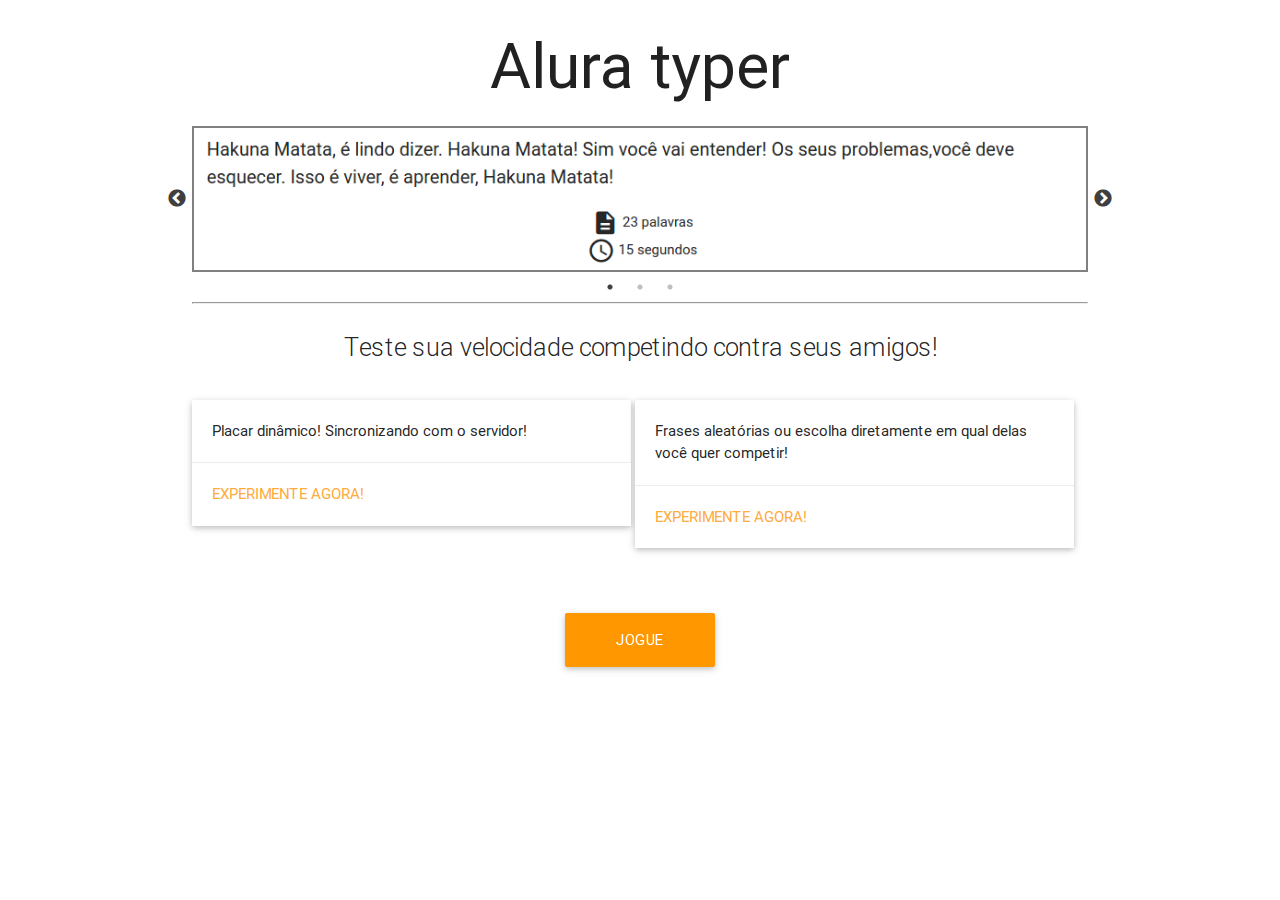
<file: public/index.html>
<!DOCTYPE html>
<html lang="en">
<head>
    <meta charset="UTF-8">
    <title>Alura Typer</title>
    <!--Import materialize.css-->
    <link rel="stylesheet" href="css/libs/materialize.min.css">
    <!-- Import Google Material Icons -->
    <link href="css/libs/google-fonts.css" rel="stylesheet">
    <link rel="stylesheet" type="text/css" href="slick/slick.css"/>
    <link rel="stylesheet" type="text/css" href="slick/slick-theme.css"/> 
    <link href="css/index.css" rel="stylesheet">
</head>
<body>
    <section class="container">
        <h1 class="center titulo header">Alura typer</h1>
        <div class="slider">
            <img src="img/slide1.png" class="imagem-jogo">
            <img src="img/slide2.png" class="imagem-jogo">
            <img src="img/slide3.png" class="imagem-jogo">
        </div>
        <hr>
        <p class="flow-text center">Teste sua velocidade competindo contra seus amigos!</p>
        <div class="card">
           <div class="card-image">
             <!-- <img src="images/sample-1.jpg"> -->
           </div>
           <div class="card-content">
             <p>Placar dinâmico! Sincronizando com o servidor!</p>
           </div>
           <div class="card-action">
             <a href="principal.html">Experimente agora!</a>
           </div>
         </div>
         <div class="card">
           <div class="card-image">
             <!-- <img src="img/sl.jpg"> -->
           </div>
           <div class="card-content">
             <p>Frases aleatórias ou escolha diretamente em qual delas você quer competir!</p>
           </div>
           <div class="card-action">
             <a href="principal.html">Experimente agora!</a>
           </div>
         </div>

         <a class="waves-effect waves-light btn-large orange" id="botao-jogue" href="principal.html">Jogue agora!</a>

    </section>

    <script src="js/jquery.js"></script>
    <script src="slick/slick.min.js"></script>
    <script src="js/slider.js"></script>
    <script src="slick/slick.min.js"></script>
    <script src="js/slider.js"></script>

</body>
</html>
</file>
<file: public/css/libs/google-fonts.css>
/* fallback */
@font-face {
  font-family: 'Material Icons';
  font-style: normal;
  font-weight: 400;
  src: local('../../fonts/Material Icons'), local('../../fonts/MaterialIcons-Regular'), url(https://fonts.gstatic.com/s/materialicons/v17/2fcrYFNaTjcS6g4U3t-Y5ZjZjT5FdEJ140U2DJYC3mY.woff2) format('woff2');
}

.material-icons {
  font-family: 'Material Icons';
  font-weight: normal;
  font-style: normal;
  font-size: 24px;
  line-height: 1;
  letter-spacing: normal;
  text-transform: none;
  display: inline-block;
  white-space: nowrap;
  word-wrap: normal;
  direction: ltr;
  -webkit-font-feature-settings: 'liga';
  -webkit-font-smoothing: antialiased;
}
</file>
<file: public/css/index.css>
.card{
	width: 49%;
	display: inline-block;
	vertical-align: top;
}


#botao-jogue{
	width: 150px;
	display: block;
	margin: 50px auto;
}

.imagem-jogo {
	border: 2px solid gray;
}

.slider {
    height: auto;
}

.slick-prev:before, .slick-next:before{
    color: black;
}
</file>
